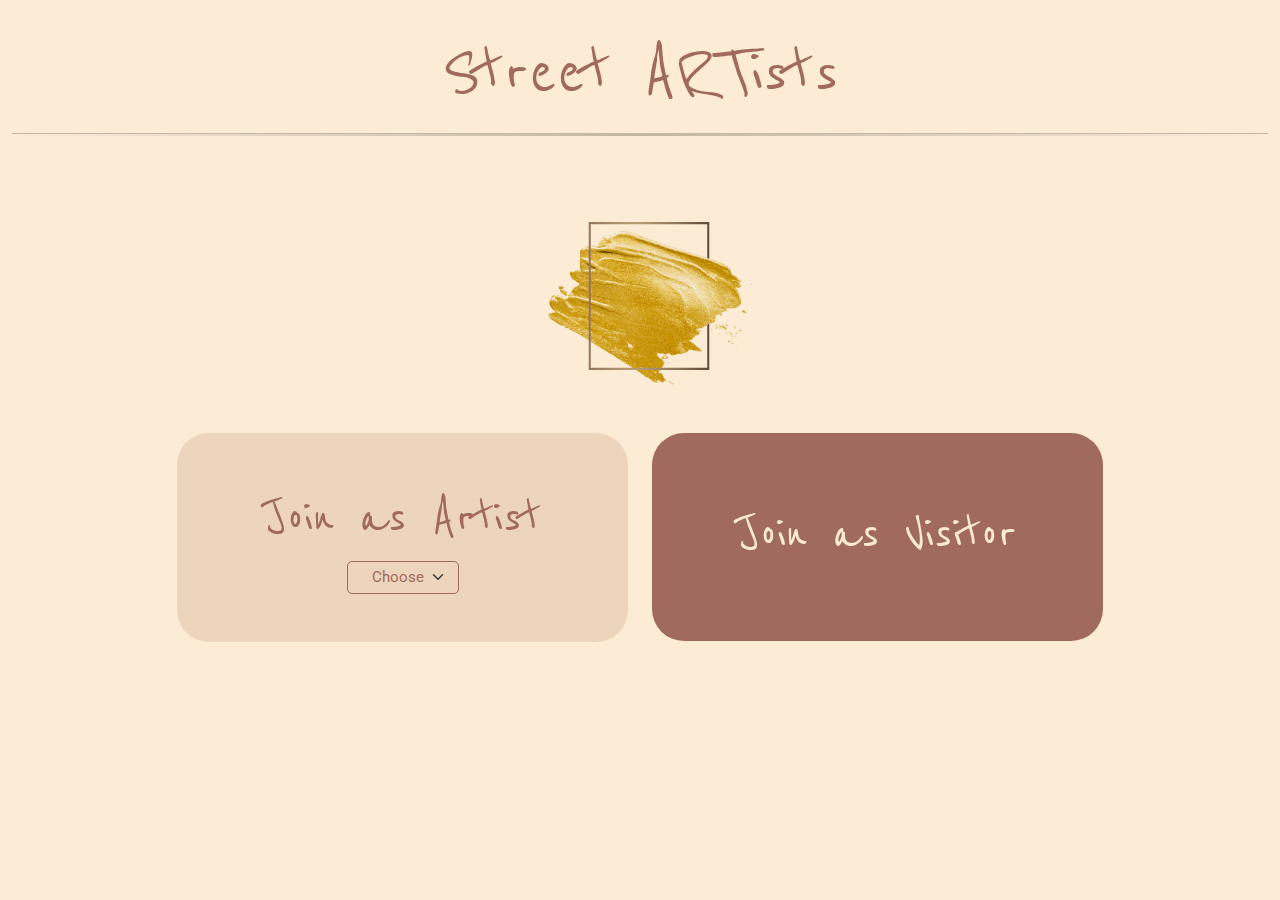
<file: index.html>
<!DOCTYPE html>
<html lang="en">
  <head>
    <meta charset="UTF-8" />
    <meta name="viewport" content="width=device-width, initial-scale=1.0" />
    <title>Home Page</title>
    <!-- CSS -->
    <link rel="stylesheet" href="style.css" />
    <!-- Bootstrap CDN -->
    <link
      href="https://cdn.jsdelivr.net/npm/bootstrap@5.3.3/dist/css/bootstrap.min.css"
      rel="stylesheet"
      integrity="sha384-QWTKZyjpPEjISv5WaRU9OFeRpok6YctnYmDr5pNlyT2bRjXh0JMhjY6hW+ALEwIH"
      crossorigin="anonymous"
    />
    <!-- Google Fonts -->
    <link
      href="https://fonts.googleapis.com/css2?family=Reenie+Beanie&display=swap"
      rel="stylesheet"
    />
    <link
      href="https://fonts.googleapis.com/css2?family=Roboto:ital,wght@0,100;0,300;0,400;0,500;0,700;0,900;1,100;1,300;1,400;1,500;1,700;1,900&display=swap"
      rel="stylesheet"
    />
  </head>
  <body>
    <!-- Landing Page -->
    <div class="container-fluid">
      <div class="wrapper">
        <div class="landingPageTittle d-flex justify-content-center">
          <h1 class="topHeader mt-4">Street ARTists</h1>
        </div>
        <hr class="shadow-hr mb-5" />

        <div class="firstPageLogo d-flex justify-content-center">
          <img src="img/logo.png" alt="logo img" class="logoIMG img-fluid mt-2" />
        </div>
      </div>
      <!-- Hero Section -->
      <div class="container mt-5">
        <div class="row">
          <!-- Section Artist -->

          <!-- hapsira majtas sections  -->
          <div class="col-md-1 mb-4"></div>

          <div class="col-md-5 mb-4">
            <div class="section-artist py-5 rounded-5">
              <div class="content">
                <h1 class="joinasArtist text-center">Join as Artist</h1>
                <div class="dropdown d-flex justify-content-center">
                  <select
                    name="artistname"
                    id="artistList"
                    class="form-select px-4 py-1"
                  >
                    <option class="chooseArtist">Choose</option>
                  </select>
                </div>
              </div>
            </div>
          </div>
          <!-- Section Visitor -->
          <div class="col-md-5 mb-4">
            <div class="section-visitors py-5 rounded-5">
              <div
                class="content d-flex justify-content-center align-items-center"
              >
                <a class="text-decoration-none px-3" href="visitor-Home.html">
                  <h1 class="joinAsVisitor text-center">Join as Visitor</h1>
                </a>
              </div>
            </div>
          </div>
          <!-- hapsira djathtas sections  -->
          <div class="col-md-1 mb-4"></div>
        </div>
      </div>
    </div>

    <!-- JavaScript and Bootstrap Bundle -->
    <script
      src="https://cdn.jsdelivr.net/npm/bootstrap@5.3.3/dist/js/bootstrap.bundle.min.js"
      integrity="sha384-YvpcrYf0tY3lHB60NNkmXc5s9fDVZLESaAA55NDzOxhy9GkcIdslK1eN7N6jIeHz"
      crossorigin="anonymous"
    ></script>
    <!-- data.js -->
    <script src="data.js"></script>
    <!-- Custom JavaScript -->
    <script src="script.js"></script>
  </body>
</html>
</file>
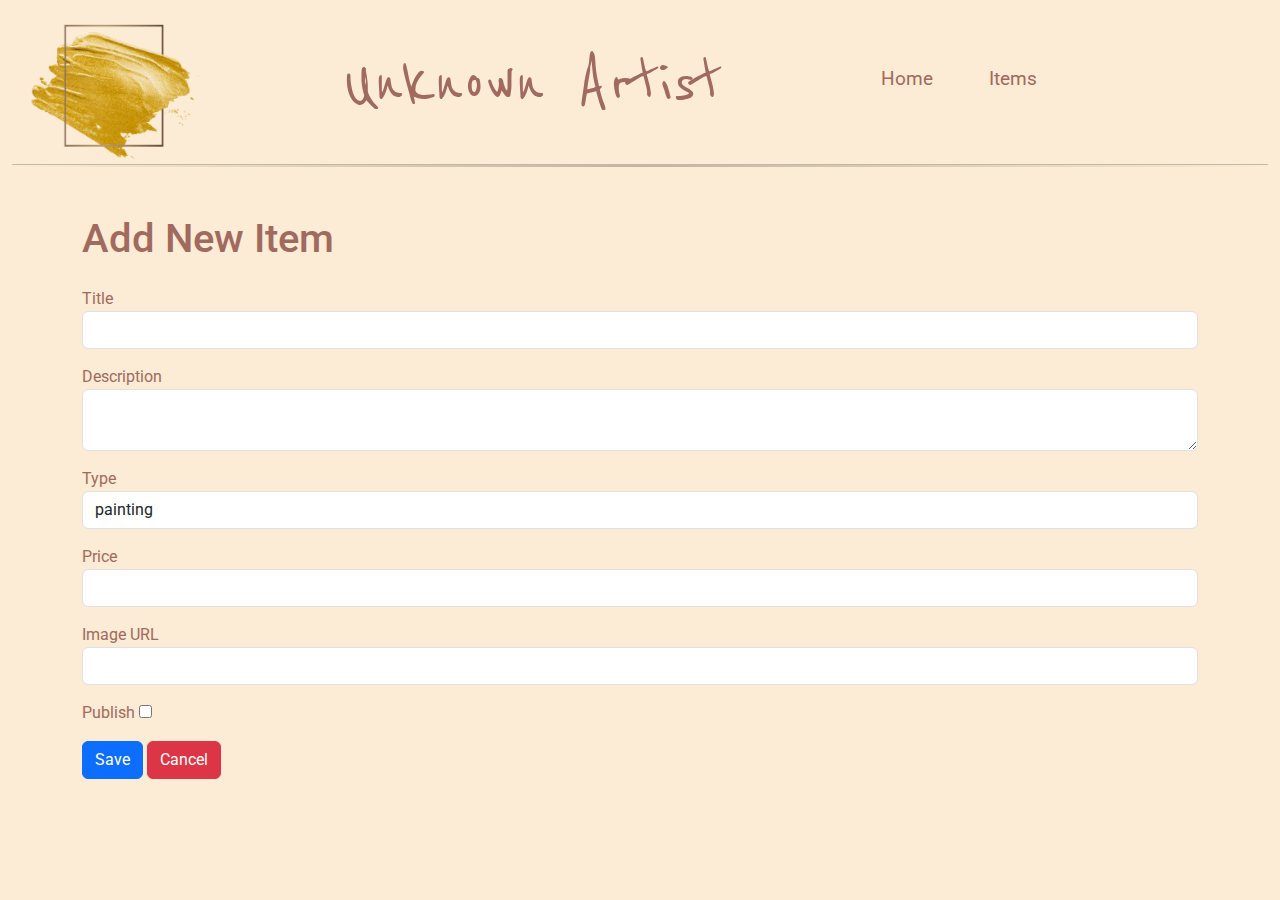
<file: artist-Edit.html>
<!DOCTYPE html>
<html lang="en">
  <head>
    <meta charset="UTF-8" />
    <meta name="viewport" content="width=device-width, initial-scale=1.0" />
    <title>Edit Item</title>
    <!-- CSS -->
    <link rel="stylesheet" href="style.css" />
    <!-- Bootstrap CDN -->
    <link
      href="https://cdn.jsdelivr.net/npm/bootstrap@5.3.3/dist/css/bootstrap.min.css"
      rel="stylesheet"
      integrity="sha384-QWTKZyjpPEjISv5WaRU9OFeRpok6YctnYmDr5pNlyT2bRjXh0JMhjY6hW+ALEwIH"
      crossorigin="anonymous"
    />
    <!-- Google Fonts -->
    <link
      href="https://fonts.googleapis.com/css2?family=Reenie+Beanie&display=swap"
      rel="stylesheet"
    />
    <link
      href="https://fonts.googleapis.com/css2?family=Roboto:ital,wght@0,100;0,300;0,400;0,500;0,700;0,900&display=swap"
      rel="stylesheet"
    />
  </head>
  <body>
    <div class="container-fluid">
      <!-- Header -->
      <div class="row align-items-center">
        <div class="col-4 col-md-2">
          <div class="logo">
            <a href="index.html">
              <img src="img/logo.png" alt="Logo" />
            </a>
          </div>
        </div>
        <div class="col-4 col-md-6 text-center">
          <h1 class="topHeader mt-3" id="artistNameHeader"></h1>
        </div>
        <div class="col-4 col-md-1 text-center nav-links">
          <a href="index.html"><div>Home</div></a>
        </div>
        <div class="col-4 col-md-1 text-center nav-links">
          <a href="artist-items.html"><div>Items</div></a>
        </div>
        <div class="col-4 col-md-2 text-center hamburger-icon">
          <img src="img/hamburgerMenu.png" alt="menu" id="hamburgerMenu" />
          <div class="dropdown-menu" id="dropdownMenu">
            <a class="dropdown-item text-center pb-2" href="index.html">Home</a>
            <a class="dropdown-item text-center pt-2" href="artist-items.html"
              >Items</a
            >
          </div>
        </div>
      </div>
      <!-- hr with shadow -->
      <hr class="shadow-hr" />
      <!-- Edit form -->
      <main class="editForm container mt-5">
        <form id="itemForm">
          <h1 id="formTitle">Add New Item</h1>
          <div class="form-group pt-3">
            <label for="itemTitle">Title</label>
            <input type="text" class="form-control" id="itemTitle" required />
          </div>
          <div class="form-group pt-3">
            <label for="itemDescription">Description</label>
            <textarea
              class="form-control"
              id="itemDescription"
              required
            ></textarea>
          </div>
          <div class="form-group pt-3">
            <label for="itemType">Type</label>
            <select class="form-control" id="itemType" required>
            </select>
          </div>
          <div class="form-group pt-3">
            <label for="itemPrice">Price</label>
            <input type="number" class="form-control" id="itemPrice" required />
          </div>
          <div class="form-group pt-3">
            <label for="itemImage">Image URL</label>
            <input type="text" class="form-control" id="itemImage" required />
          </div>
          <div class="form-group pt-3">
            <label for="isPublished">Publish</label>
            <input type="checkbox" id="isPublished" />
          </div>
          <button type="submit" class="btn btn-primary mt-3">Save</button>
          <button type="button" id="cancelButton" class="btn btn-danger mt-3">Cancel</button>

        </form>
      </main>
    </div>
    <!-- JavaScript and Bootstrap Bundle -->
    <script
      src="https://cdn.jsdelivr.net/npm/bootstrap@5.3.3/dist/js/bootstrap.bundle.min.js"
      integrity="sha384-YvpcrYf0tY3lHB60NNkmXc5s9fDVZLESaAA55NDzOxhy9GkcIdslK1eN7N6jIeHz"
      crossorigin="anonymous"
    ></script>
    <!-- data.js -->
    <script src="data.js"></script>
    <!-- Custom JavaScript -->
    <script src="script.js"></script>
  </body>
</html>
</file>
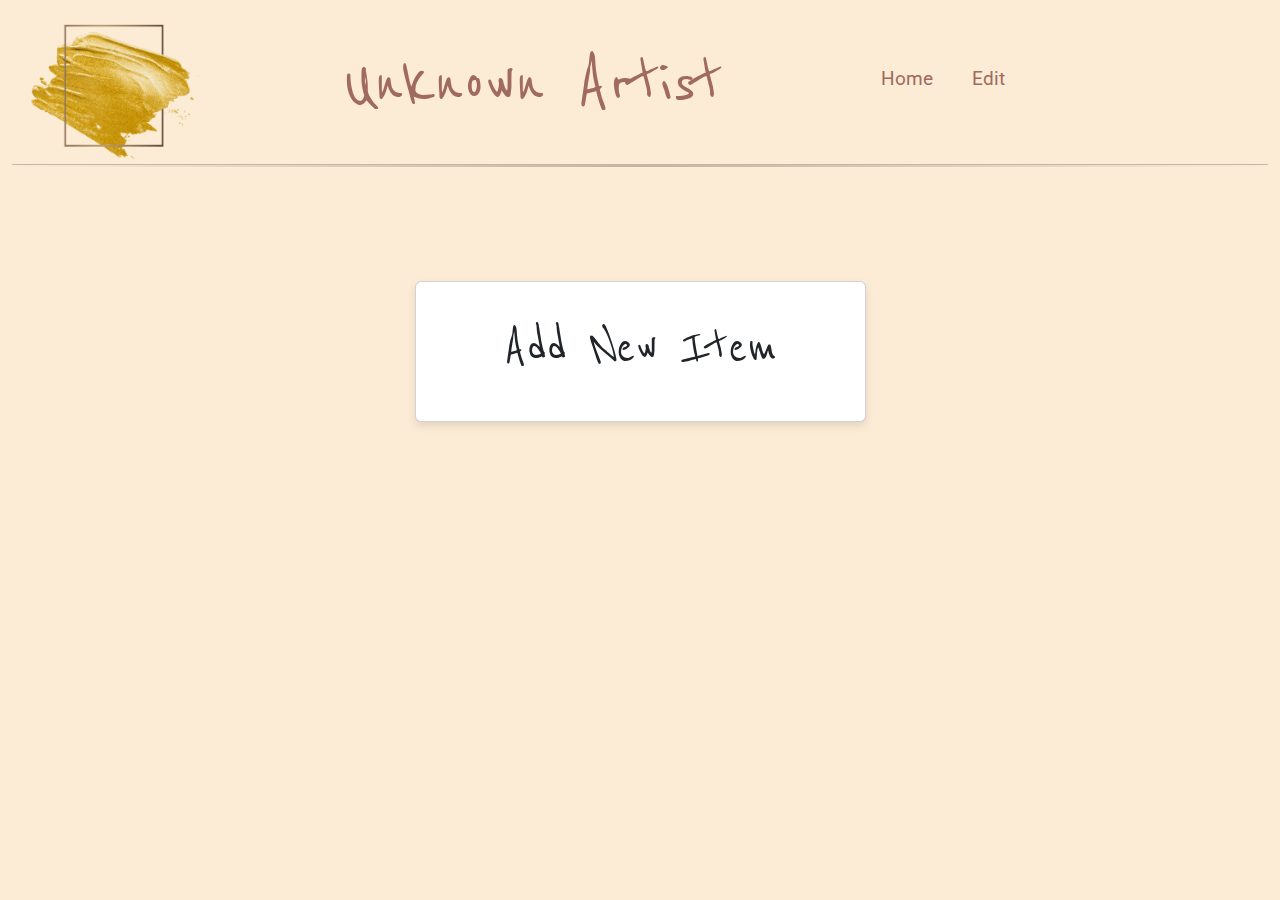
<file: artist-items.html>
<!DOCTYPE html>
<html lang="en">
  <head>
    <meta charset="UTF-8" />
    <meta name="viewport" content="width=device-width, initial-scale=1.0" />
    <title>Artist Items</title>
    <!-- CSS -->
    <link rel="stylesheet" href="style.css" />
    <!-- Bootstrap CDN -->
    <link
      href="https://cdn.jsdelivr.net/npm/bootstrap@5.3.3/dist/css/bootstrap.min.css"
      rel="stylesheet"
      integrity="sha384-QWTKZyjpPEjISv5WaRU9OFeRpok6YctnYmDr5pNlyT2bRjXh0JMhjY6hW+ALEwIH"
      crossorigin="anonymous"
    />
    <!-- Google Fonts -->
    <link
      href="https://fonts.googleapis.com/css2?family=Reenie+Beanie&display=swap"
      rel="stylesheet"
    />
    <link
      href="https://fonts.googleapis.com/css2?family=Roboto:ital,wght@0,100;0,300;0,400;0,500;0,700;0,900;1,100;1,300;1,400;1,500;1,700;1,900&display=swap"
      rel="stylesheet"
    />
  </head>
  <body>
    <div class="container-fluid">
      <!-- Header -->
      <div class="row align-items-center">
        <div class="col-4 col-md-2">
          <div class="logo">
            <a href="index.html">
              <img src="img/logo.png" alt="Logo" />
            </a>
          </div>
        </div>

        <div class="col-4 col-md-6 text-center">
          <h1 class="topHeader mt-3" id="artistNameHeader">
            <!-- ARTist name -->
          </h1>
        </div>

        <div class="col-4 col-md-1 text-center nav-links">
          <a href="index.html"><div>Home</div></a>
        </div>
        <div class="col-4 col-md-1 text-cente nav-links">
          <a href="artist-Edit.html"><div>Edit</div></a>
        </div>

        <div class="col-4 col-md-2 text-center hamburger-icon">
          <img src="img/hamburgerMenu.png" alt="menu" id="hamburgerMenu" />
          <div class="dropdown-menu" id="dropdownMenu">
            <a class="dropdown-item text-center pb-2" href="index.html">Home</a>
            <a class="dropdown-item text-center pt-2" href="artist-Edit.html"
              >Edit</a
            >
          </div>
        </div>
      </div>
      <!-- hr with shadow -->
      <hr class="shadow-hr" />

      <!-- Add New Item Card -->
      <div class="container mt-5">
        <div class="row justify-content-center">
            <div class="col-md-5 mt-3">
                <div class="card add-new-item-card" onclick="window.location.href='artist-edit.html'">
                    <div class="card-body text-center">
                        <h2 class="card-title">Add New Item</h2>
                    </div>
                </div>
            </div>
        </div>
    </div>
      <!--card container -->
      <div class="container mt-5">
        <div class="row" id="item-list">
          <!-- cards here  -->
        </div>
      </div>
    </div>

    <!-- data.js -->
    <script src="data.js"></script>
    <!-- JavaScript and Bootstrap Bundle -->
    <script
      src="https://cdn.jsdelivr.net/npm/bootstrap@5.3.3/dist/js/bootstrap.bundle.min.js"
      integrity="sha384-YvpcrYf0tY3lHB60NNkmXc5s9fDVZLESaAA55NDzOxhy9GkcIdslK1eN7N6jIeHz"
      crossorigin="anonymous"
    ></script>
    <!--  JavaScript -->
    <script src="script.js"></script>
  </body>
</html>
</file>
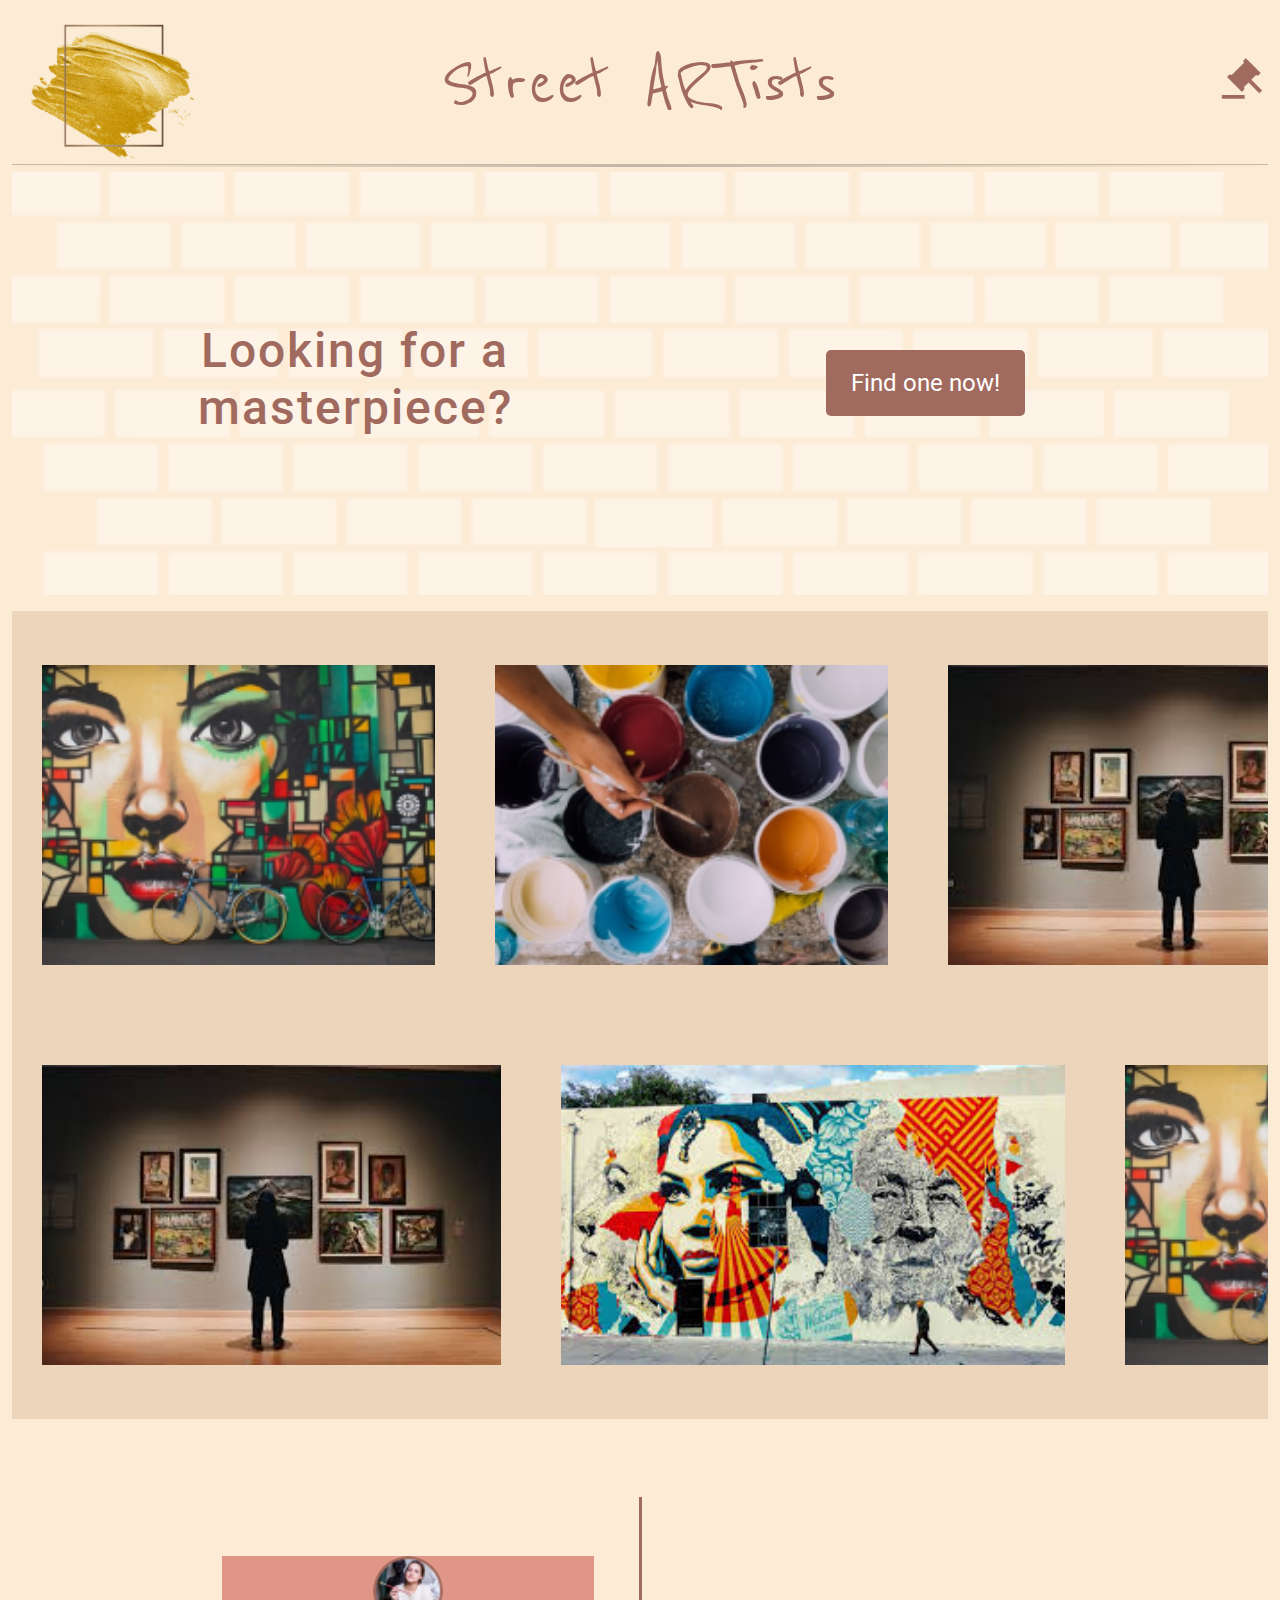
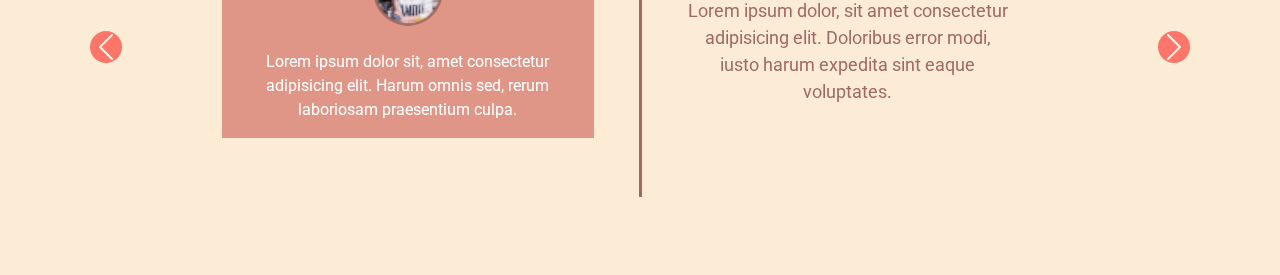
<file: visitor-Home.html>
<!DOCTYPE html>
<html lang="en">
  <head>
    <meta charset="UTF-8" />
    <meta name="viewport" content="width=device-width, initial-scale=1.0" />
    <title>Visitor Home</title>
    <!-- CSS -->
    <link rel="stylesheet" href="style.css" />
    <!-- Bootstrap CDN -->
    <link
      href="https://cdn.jsdelivr.net/npm/bootstrap@5.3.3/dist/css/bootstrap.min.css"
      rel="stylesheet"
      integrity="sha384-QWTKZyjpPEjISv5WaRU9OFeRpok6YctnYmDr5pNlyT2bRjXh0JMhjY6hW+ALEwIH"
      crossorigin="anonymous"
    />
    <!-- Google Fonts -->
    <link
      href="https://fonts.googleapis.com/css2?family=Reenie+Beanie&display=swap"
      rel="stylesheet"
    />
    <link
      href="https://fonts.googleapis.com/css2?family=Roboto:ital,wght@0,100;0,300;0,400;0,500;0,700;0,900;1,100;1,300;1,400;1,500;1,700;1,900&display=swap"
      rel="stylesheet"
    />
  </head>
  <body>
    <div class="container-fluid">
      <!-- Header -->
      <div class="row align-items-center">
        <div class="col-4 col-md-2">
          <div class="logo">
            <a href="index.html">
              <img src="img/logo.png" alt="Logo" />
            </a>
          </div>
        </div>

        <div class="col-4 col-md-8 text-center">
          <h1 class="topHeader mt-3">Street ARTists</h1>
        </div>

        <div class="col-4 col-md-2 text-end">
          <div class="voteLogo">
            <img
              src="img/voteLogo.png"
              width="50px"
              alt="Vote Logo"
              class="img-fluid"
              onclick="showAlert()"
            />
          </div>
        </div>
      </div>

      <!-- hr with shadow -->
      <hr class="shadow-hr" />

      <!-- Banner -->
      <div class="lookingForAMasterpiece">
        <div class="container">
          <div class="row">
            <div
              class="col-md-6 d-flex justify-content-center align-items-center"
            >
              <h1 class="masterpieceText text-center">
                Looking for a masterpiece?
              </h1>
            </div>
            <div
              class="col-md-6 d-flex align-items-center justify-content-center"
            >
              <a href="visitor-Listing.html" class="findOneNowBtn"
                >Find one now!</a
              >
            </div>
          </div>
        </div>
      </div>

      <!-- Sliders  -->
      <div class="sliders mt-3 pt-4">
        <div class="side-track">
          <div class="slide">
            <a href="visitor-Listing.html"
              ><img src="img/image1.png" alt="Art 1" class="sliderImg w-100"
            /></a>
          </div>
          <div class="slide">
            <a href="visitor-Listing.html"
              ><img src="img/image2.png" alt="Art 2" class="sliderImg w-100"
            /></a>
          </div>
          <div class="slide">
            <a href="visitor-Listing.html"
              ><img src="img/image5.png" alt="Art 3" class="sliderImg w-100"
            /></a>
          </div>
          <div class="slide">
            <a href="visitor-Listing.html"
              ><img src="img/image6.png" alt="Art 1" class="sliderImg w-100"
            /></a>
          </div>
          <div class="slide">
            <a href="visitor-Listing.html"
              ><img src="img/image7.png" alt="Art 1" class="sliderImg w-100"
            /></a>
          </div>
          <div class="slide">
            <a href="visitor-Listing.html"
              ><img src="img/image8.png" alt="Art 1" class="sliderImg w-100"
            /></a>
          </div>
          <!-- dublicated img -->
          <div class="slide">
            <a href="visitor-Listing.html"
              ><img src="img/image1.png" alt="Art 1" class="sliderImg w-100"
            /></a>
          </div>
          <div class="slide">
            <a href="visitor-Listing.html"
              ><img src="img/image2.png" alt="Art 1" class="sliderImg w-100"
            /></a>
          </div>
          <div class="slide">
            <a href="visitor-Listing.html"
              ><img src="img/image5.png" alt="Art 1" class="sliderImg w-100"
            /></a>
          </div>
          <div class="slide">
            <a href="visitor-Listing.html"
              ><img src="img/image6.png" alt="Art 1" class="sliderImg w-100"
            /></a>
          </div>
          <div class="slide">
            <a href="visitor-Listing.html"
              ><img src="img/image7.png" alt="Art 1" class="sliderImg w-100"
            /></a>
          </div>
          <div class="slide">
            <a href="visitor-Listing.html"
              ><img src="img/image8.png" alt="Art 1" class="sliderImg w-100"
            /></a>
          </div>
        </div>
      </div>
      <!-- second Sliders -->
      <div class="sliders pb-4">
        <div class="side-track reverse">
          <div class="slide">
            <a href="visitor-Listing.html"
              ><img src="img/image5.png" alt="Art 1" class="sliderImg w-100"
            /></a>
          </div>
          <div class="slide">
            <a href="visitor-Listing.html"
              ><img src="img/image7.png" alt="Art 1" class="sliderImg w-100"
            /></a>
          </div>
          <div class="slide">
            <a href="visitor-Listing.html"
              ><img src="img/image1.png" alt="Art 1" class="sliderImg w-100"
            /></a>
          </div>
          <div class="slide">
            <a href="visitor-Listing.html"
              ><img src="img/image2.png" alt="Art 1" class="sliderImg w-100"
            /></a>
          </div>
          <div class="slide">
            <a href="visitor-Listing.html"
              ><img src="img/image9.png" alt="Art 1" class="sliderImg w-100"
            /></a>
          </div>
          <div class="slide">
            <a href="visitor-Listing.html"
              ><img src="img/image6.png" alt="Art 1" class="sliderImg w-100"
            /></a>
          </div>
          <!-- dublicated img -->
          <div class="slide">
            <a href="visitor-Listing.html"
              ><img src="img/image5.png" alt="Art 1" class="sliderImg w-100"
            /></a>
          </div>
          <div class="slide">
            <a href="visitor-Listing.html"
              ><img src="img/image7.png" alt="Art 1" class="sliderImg w-100"
            /></a>
          </div>
          <div class="slide">
            <a href="visitor-Listing.html"
              ><img src="img/image1.png" alt="Art 1" class="sliderImg w-100"
            /></a>
          </div>
          <div class="slide">
            <a href="visitor-Listing.html"
              ><img src="img/image2.png" alt="Art 1" class="sliderImg w-100"
            /></a>
          </div>
          <div class="slide">
            <a href="visitor-Listing.html"
              ><img src="img/image9.png" alt="Art 1" class="sliderImg w-100"
            /></a>
          </div>
          <div class="slide">
            <a href="visitor-Listing.html"
              ><img src="img/image6.png" alt="Art 1" class="sliderImg w-100"
            /></a>
          </div>
        </div>
      </div>

      <!-- Carosel  -->
      <div id="carouselExample" class="carousel slide">
        <div class="carousel-inner container my-5">
          <div class="carousel-item active">
            <div class="d-flex justify-content-center align-items-center">
              <div class="leftSide col-md-4 text-center">
                <div class="smallPhoto mb-3">
                  <img
                    src="img/person1.png"
                    alt="Person 1"
                    class="img-fluid rounded-circle"
                  />
                </div>
                <div class="personInfo mt-2">
                  <p>
                    Lorem ipsum dolor sit, amet consectetur adipisicing elit.
                    Harum omnis sed, rerum laboriosam praesentium culpa.
                  </p>
                </div>
              </div>
              <div class="col-md-1 d-flex justify-content-center">
                <div class="vertical-line"></div>
              </div>
              <div class="col-md-4">
                <div class="rightSideInfo text-center pt-4">
                  <p>
                    Lorem ipsum dolor, sit amet consectetur adipisicing elit.
                    Doloribus error modi, iusto harum expedita sint eaque
                    voluptates.
                  </p>
                </div>
              </div>
            </div>
          </div>
          <div class="carousel-item">
            <div class="d-flex justify-content-center align-items-center">
              <div class="leftSide col-md-4 text-center">
                <div class="smallPhoto mb-3">
                  <img
                    src="img/person3.png"
                    alt="Person 1"
                    class="img-fluid rounded-circle"
                  />
                </div>
                <div class="personInfo mt-2">
                  <p>
                    Lorem ipsum dolor sit, amet consectetur adipisicing elit.
                    Harum omnis sed, rerum laboriosam praesentium culpa.
                  </p>
                </div>
              </div>
              <div class="col-md-1 d-flex justify-content-center">
                <div class="vertical-line"></div>
              </div>
              <div class="col-md-4">
                <div class="rightSideInfo text-center pt-4">
                  <p>
                    Lorem ipsum dolor, sit amet consectetur adipisicing elit.
                    Doloribus error modi, iusto harum expedita sint eaque
                    voluptates.
                  </p>
                </div>
              </div>
            </div>
          </div>
          <div class="carousel-item">
            <div class="d-flex justify-content-center align-items-center">
              <div class="leftSide col-md-4 text-center">
                <div class="smallPhoto mb-3">
                  <img
                    src="img/person4.png"
                    alt="Person 1"
                    class="img-fluid rounded-circle"
                  />
                </div>
                <div class="personInfo mt-2">
                  <p>
                    Lorem ipsum dolor sit, amet consectetur adipisicing elit.
                    Harum omnis sed, rerum laboriosam praesentium culpa.
                  </p>
                </div>
              </div>
              <div class="col-md-1 d-flex justify-content-center">
                <div class="vertical-line"></div>
              </div>
              <div class="col-md-4">
                <div class="rightSideInfo text-center pt-4">
                  <p>
                    Lorem ipsum dolor, sit amet consectetur adipisicing elit.
                    Doloribus error modi, iusto harum expedita sint eaque
                    voluptates.
                  </p>
                </div>
              </div>
            </div>
          </div>
        </div>
        <button
          class="carousel-control-prev"
          type="button"
          data-bs-target="#carouselExample"
          data-bs-slide="prev"
        >
          <span class="carousel-control-prev-icon" aria-hidden="true"></span>
          <span class="visually-hidden">Previous</span>
        </button>
        <button
          class="carousel-control-next"
          type="button"
          data-bs-target="#carouselExample"
          data-bs-slide="next"
        >
          <span class="carousel-control-next-icon" aria-hidden="true"></span>
          <span class="visually-hidden">Next</span>
        </button>
      </div>
    </div>

    <!-- JavaScript and Bootstrap Bundle -->
    <script
      src="https://cdn.jsdelivr.net/npm/bootstrap@5.3.3/dist/js/bootstrap.bundle.min.js"
      integrity="sha384-YvpcrYf0tY3lHB60NNkmXc5s9fDVZLESaAA55NDzOxhy9GkcIdslK1eN7N6jIeHz"
      crossorigin="anonymous"
    ></script>
    <!--  JavaScript -->
    <script src="script.js"></script>
  </body>
</html>
</file>
<file: style.css>
* {
    font-family: "Roboto", cursive;
}
/* First Page CSS */
.topHeader {
    font-family: "Reenie Beanie", cursive;
    color: #A16A5E;
    font-size: 5rem;
}

@media (max-width: 768px) {
    .topHeader {
        font-size: 2.5rem;
    }
}

@media (max-width: 576px) {
    .topHeader {
        font-size: 30px;
    }
}

.container-fluid {
    background-color: #FCEBD5;
    min-height: 100vh;
    width: 100%;
}

.shadow-hr {
    box-shadow: 0 20px 20px -10px rgba(0, 0, 0, 0.0);
    border: 4;
    height: 3px;
    background-image: linear-gradient(to right, transparent, rgba(0, 0, 0, 0.9), transparent);
    margin-top: 5px;
    margin-bottom: 5px;
}

.section-artist,
.section-visitors {
    margin-bottom: 20px;
    padding: 20px;
    border-radius: 10px;
    transition: transform 0.4s ease-in-out, box-shadow 0.3s ease-in-out, opacity 0.3s ease-in-out;
}

.section-artist {
    background-color: #EDD5BB;
}

.joinasArtist {
    color: #A16A5E;
    font-family: "Reenie Beanie", cursive;
    font-size: 60px;
}

.section-visitors {
    background-color: #A16A5E;
}

.joinAsVisitor {
    color: #FCEBD5;
    font-family: "Reenie Beanie", cursive;
    font-size: 60px;
    padding: 1rem 0rem;
}

.chooseArtist {
    background-color: #A16A5E;
}

.dropdown select {
    max-width: 7rem;
    background-color: #EDD5BB;
    color: #A16A5E;
    border: 1px solid #A16A5E;
    border-radius: 5px;
    font-size: 15px;
}

/*  hover effect */
.section-artist:hover,
.section-visitors:hover {
    transform: translateY(-12px);
    box-shadow: 0 10px 20px rgba(0, 0, 0, 0.3);
    opacity: 0.9;
}

.section-artist:not(:hover),
.section-visitors:not(:hover) {
    transform: translateY(0);
    box-shadow: none;
    opacity: 1;
}

/* Visitor Home Page */
.logo img {
    max-width: 100%;
    height: auto;
    min-width: 100px;
}

.voteLogo img {
    max-width: 100%;
    height: auto;
    cursor: pointer;
}

.lookingForAMasterpiece {
    background-image: url('img/bricks.png');
    background-size: cover;
    background-position: center;
    height: 47vh;
    display: flex;
    align-items: center;
    justify-content: center;
    text-align: center;
}

.masterpieceText {
    color: #A16A5E;
    font-size: 50px;
    letter-spacing: 2px;
}

.findOneNowBtn {
    display: inline-block;
    padding: 10px 50px;
    font-size: 25px;
    color: #fff;
    background-color: #A16A5E;
    border-radius: 5px;
    text-decoration: none;
    transition: background-color 0.3s ease;
}

.findOneNowBtn:hover {
    background-color: #E09686;
    color: #FCEBD5;
}


@media (max-width: 576px) {
    .masterpieceText {
        font-size: 36px;
    }

    .findOneNowBtn {
        margin-top: 30px;
        font-size: 18px;
        padding: 8px 25px;
    }

    .filter-panel {
        width: 100%;
    }
}

@media (min-width: 768px) {
    .masterpieceText {
        font-size: 3rem;
    }

    .findOneNowBtn {
        font-size: 1.5rem;
        padding: 15px 25px;
    }
}

@media (min-width: 2560px) {
    .masterpieceText {
        font-size: 7rem;
    }

    .findOneNowBtn {
        font-size: 3rem;
        padding: 20px 50px;
    }

    .topHeader {
        font-size: 8rem;
    }

    .leftSide {
        font-size: 30px;
        margin: 0;
    }

    .rightSideInfo p {
        font-size: 30px;
    }
}


/* Sliders */
.sliders {
    margin: auto;
    position: relative;
    display: grid;
    place-items: center;
    overflow: hidden;
    background-color: #EDD5BB;
}

.side-track {
    display: flex;
    width: calc(500px * 12);
    animation: scroll 40s linear infinite;
}

.side-track.reverse {
    animation: scroll-reverse 40s linear infinite;
}

.side-track:hover {
    animation-play-state: paused;
}

@keyframes scroll {
    0% {
        transform: translateX(0);
    }

    100% {
        transform: translateX(calc(-500px * 6));
    }
}

@keyframes scroll-reverse {
    0% {
        transform: translateX(calc(-500px * 6));
    }

    100% {
        transform: translateX(0);
    }
}

.slide {
    display: flex;
    align-items: center;
    padding: 30px;
    perspective: 100px;
    transition: transform 0.3s ease;
}

/* .slide:hover {
    transform: scale(1.1);
} */

.sliderImg {
    width: 100%;
    height: 300px;
    object-fit: cover;
}

.side-track.reverse {
    margin-top: 40px;
}

/* Responsive */
@media (max-width: 768px) {
    .sliderImg {
        width: 100%;
        height: 150px;
        height: auto;
    }

    .slide {
        padding: 10px;
    }
}


/* carousel */
.vertical-line {
    border-left: 3px solid #A16A5E;
    height: 300px;
}

.leftSide {
    background-color: #E09686;
    display: flex;
    flex-direction: column;
    align-items: center;
    padding: 0 20px;
}

.leftSide .smallPhoto {
    margin-bottom: 10px;
}

.carousel-control-prev-icon,
.carousel-control-next-icon {
    background-color: red;
    border-radius: 50%;
}

.personInfo {
    color: white;
}

.rightSideInfo {
    color: #A16A5E;
    padding-right: 50px;
    font-size: large;
}

.leftSide .smallPhoto img {
    width: 70px;
    height: 70px;
}

@media (max-width: 768px) {

    .leftSide p,
    .rightSideInfo p {
        font-size: 7px;
    }

    .vertical-line {
        height: 200px;
    }

    .leftSide .smallPhoto img {
        width: 40px;
        height: 40px;
    }
}

/*  Visitor listing*/
.card {
    margin: 50px 0;
    box-shadow: none;
}

.card img {
    max-height: 600px;
    object-fit: cover;
}

.card-title {
    font-size: 3.5rem;
    font-family: "Reenie Beanie", cursive;
}

.card-text {
    font-size: 1.4rem;
}

.card-price {
    font-size: 1.1rem;
}

.card-artist {
    font-size: 1rem;
}

@media (max-width: 576px) {

    .card-text,
    .card-price,

    .card-body {
        font-size: 0.9rem;
    }

    .card-title {
        font-size: 1.8rem;
    }

    .card-artist {
        font-size: 0.7rem;
    }

    .joinasArtist {
        font-size: 2.5rem;
    }

    .joinAsVisitor {
        font-size: 2.5rem;

    }

    .logoIMG {
        width: 120px;
    }

    #totalItemsSold {
        font-size: 25px;
    }

    #totalIncome {
        font-size: 25px;
    }

    .chartText {
        font-size: 15px;

    }
}

/* Odd Cards */
.odd-card .card-body {
    background-color: #EDD5BB;
}

.odd-card .card-title,
.odd-card .card-artist,
.odd-card .card-price,
.odd-card .card-text {
    color: #A16A5E;
}

/* Even Cards */
.even-card .card-body {
    background-color: #A16A5E;
}

.even-card .card-title,
.even-card .card-artist,
.even-card .card-price,
.even-card .card-text {
    color: #EDD5BB;
}

.card-title-container {
    display: flex;
    justify-content: space-between;
    align-items: center;
}

/* filter btn */
.filter-btn {
    position: fixed;
    bottom: 20px;
    right: 20px;
    z-index: 1000;
    border: none;
    background: none;
    cursor: pointer;
}

/* Filter Panel */
.filter-panel {
    position: fixed;
    top: 0;
    right: -100%;
    width: 50%;
    height: 100%;
    background-color: #A16A5E;
    color: #FCEBD5;
    z-index: 1001;
    transition: right 0.3s ease-in-out;
}

.filter-panel .filter-content h2 {
    font-size: 40px;
    margin-bottom: 25px;
}

@media (max-width: 576px) {
    .filter-panel {
        width: 100%;
        right: -100%;
    }

    .filter-panel.active {
        right: 0;
    }
}

.dividerHR {
    border: 2px solid #FCEBD5;
    margin: 40px 0px;
}

.filter-content {
    padding: 30px;
    position: relative;
}

.filter-panel.active {
    right: 0;
}

.apply-filter-btn,
.close-filter-btn {
    cursor: pointer;
    position: absolute;
}

.apply-filter-btn {
    right: 20px;
}

.close-filter-btn {
    top: 20px;
    right: 20px;
}

.filterForm1 {
    color: rgba(255, 255, 255, 0.8);
    font-size: 22px;
    color: #FCEBD5;
}

.filterForm1 input,
.filterForm1 select {
    background-color: #A16A5E;
    border-color: #FCEBD5;
    width: 39%;
    color: #FCEBD5;
    padding: 8px;
    margin-top: 10px;
}

/* widgets */
.widget {
    background-color: #A16A5E;
    padding: 20px;
    text-align: center;
    margin-bottom: 20px;
}

.widget p {
    font-size: 1.5rem;
    color: #FCEBD5;
}

.widget h1 {
    color: #FCEBD5;
    font-size: 4rem;
}

/* hamburger menu */
.hamburger-icon {
    display: none;
}

.hamburgerMenu {
    width: 50px;
}

@media (max-width: 767.98px) {
    .hamburger-icon {
        display: block;
    }

    .nav-links {
        display: none;
    }
}

.dropdown-menu {
    position: absolute;
    background-color: #A16A5E;
    width: 100%;
    left: 0;
    right: 0;
    top: 100px;
    z-index: 1000;
    display: none;
    cursor: pointer;
}

.dropdown-menu.show {
    display: block;

}

.nav-links a {
    text-decoration: none;
    color: #A16A5E;
    font-size: 1.2rem;
}

.nav-links a:hover {
    color: #E09686;
}

.dropdown-item {
    font-size: 1.5rem;
    color: #FCEBD5;
}

.chartText {
    font-size: 1.5rem;
    color: #A16A5E;

}

span {
    color: #1B59AC;
}

/* editForm */
.editForm {
    color: #A16A5E;
}

.add-new-item-card {
    cursor: pointer;
    border-radius: 8px;
    box-shadow: 0 4px 8px rgba(0, 0, 0, 0.1);
    text-align: center;
    transition: background-color 0.3s, transform 0.3s;

}

.add-new-item-card:hover {
    background-color: #A16A5E;
    transform: scale(1.05);
}

.add-new-item-card .card-body {
    padding: 2rem;
}
</file>
